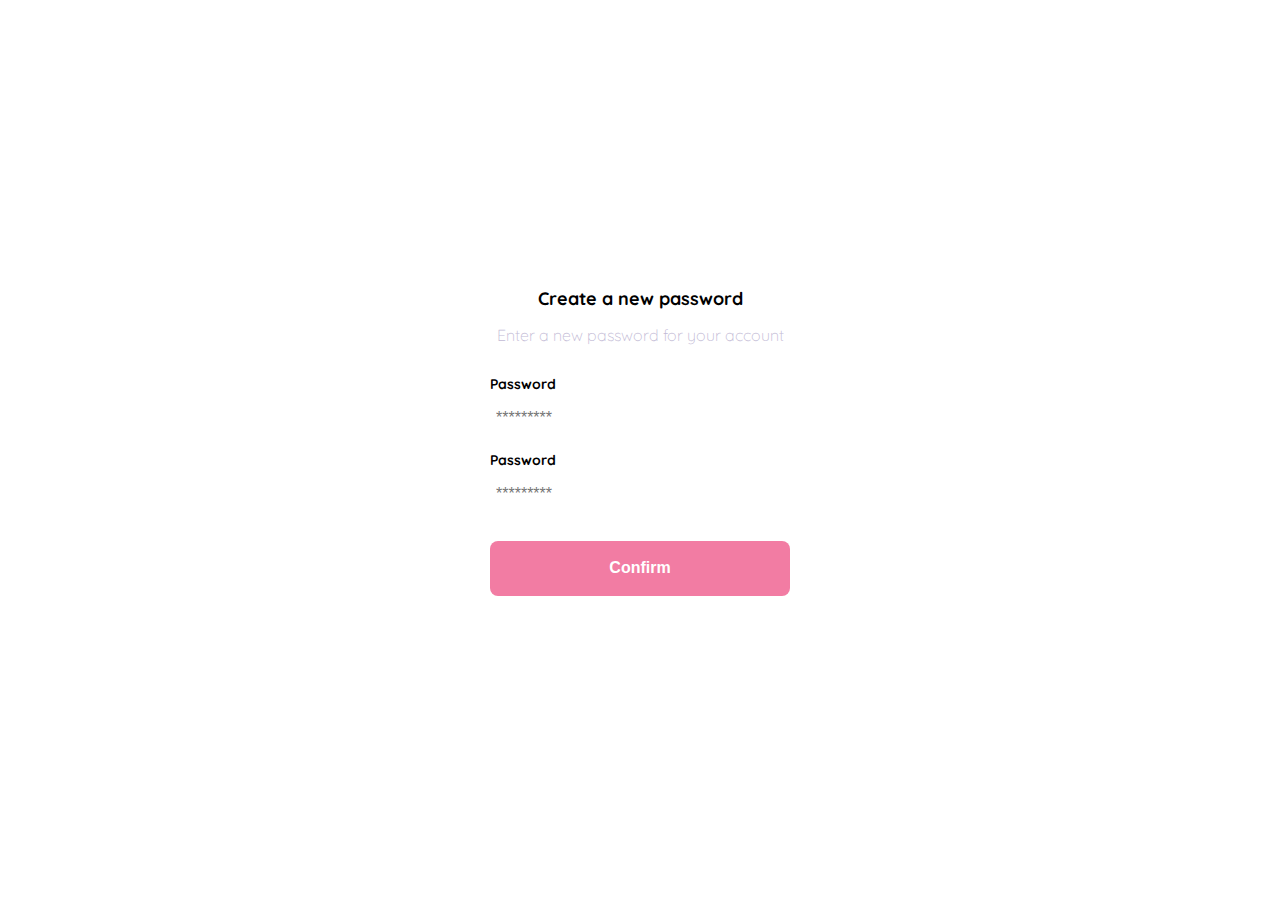
<file: YadeSale/create-new-password.html>
<!DOCTYPE html>
<html lang="en">
<head>
    <meta charset="UTF-8">
    <meta http-equiv="X-UA-Compatible" content="IE=edge">
    <meta name="viewport" content="width=device-width, initial-scale=1.0">
    <link rel="preconnect" href="https://fonts.googleapis.com">
    <link rel="preconnect" href="https://fonts.gstatic.com" crossorigin>
    <link rel="stylesheet" href="css/create-new-password.css">
    <link href="https://fonts.googleapis.com/css2?family=Quicksand:wght@300;500;700&display=swap" rel="stylesheet">
    <title>Create account</title>

</head>
<body>

    <div class="login">

        <div class="form-container">
            <img src="./logos/logo_yard_sale.svg" alt="logo" class="logo">
            
        
        <h1 class="title">Create a new password</h1>
        <p class="subtitle"> Enter a new password for your account</p>

        <form action="#" class="form">
            <label for="new-password"
             class="label">Password</label>
            <input type="password"
             id="new-password" 
             placeholder="*********"
             class="input input-password">

             <label for="new-password"
             class="label">Password</label>
            <input type="password"
             id="new-password" 
             placeholder="*********"
             class="input input-password">

             <input type="submit" value="Confirm" class="primary-button login-button">

         
        </form>
    </div>
    </div><!--login-->
    
</body>
</html>
</file>
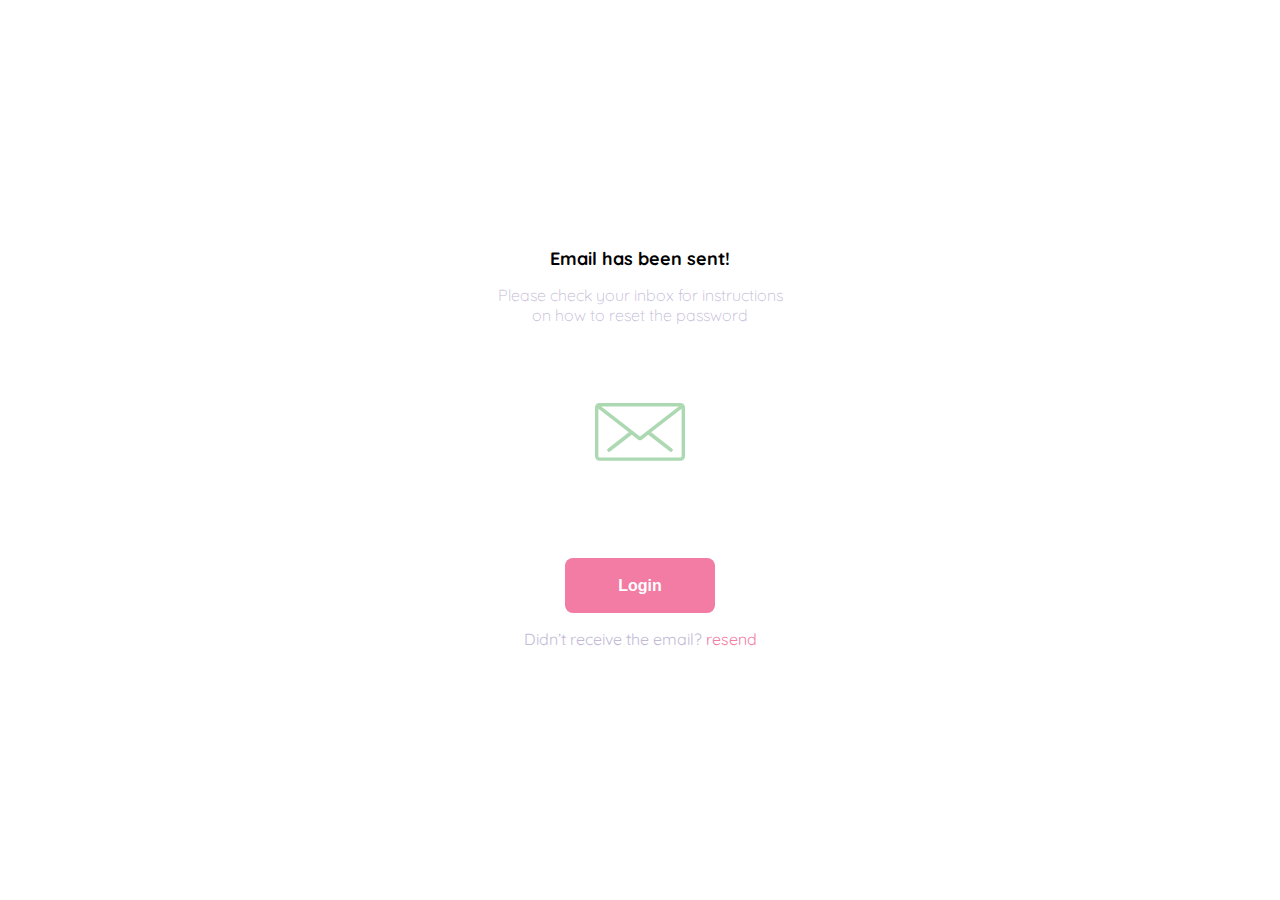
<file: YadeSale/email-sent.html>
<!DOCTYPE html>
<html lang="en">
<head>
    <meta charset="UTF-8">
    <meta http-equiv="X-UA-Compatible" content="IE=edge">
    <meta name="viewport" content="width=device-width, initial-scale=1.0">
    <link rel="preconnect" href="https://fonts.googleapis.com">
    <link rel="preconnect" href="https://fonts.gstatic.com" crossorigin>
    <link rel="stylesheet" href="css/email-sent.css">
    <link href="https://fonts.googleapis.com/css2?family=Quicksand:wght@300;500;700&display=swap" rel="stylesheet">
    <title>Email sent</title>

</head>
<body>

    <div class="login">

        <div class="form-container">
            <img src="./logos/logo_yard_sale.svg" alt="logo" class="logo">
            
        
        <h1 class="title">Email has been sent!</h1>
        <p class="subtitle"> Please check your inbox for instructions on how to reset the password</p>

        <div class="email-image">
            <img src="./icons/email.svg" alt="email">
        </div>
        

        <form action="login.html">
            <input type="submit" value="Login" class="primary-button login-button">
        </form>
         
         
            <p class="resend">
                <span>Didn’t receive the email?</span>
                <a href="">resend</a>
            </p>
    </div>
    </div><!--login-->
    
</body>
</html>
</file>
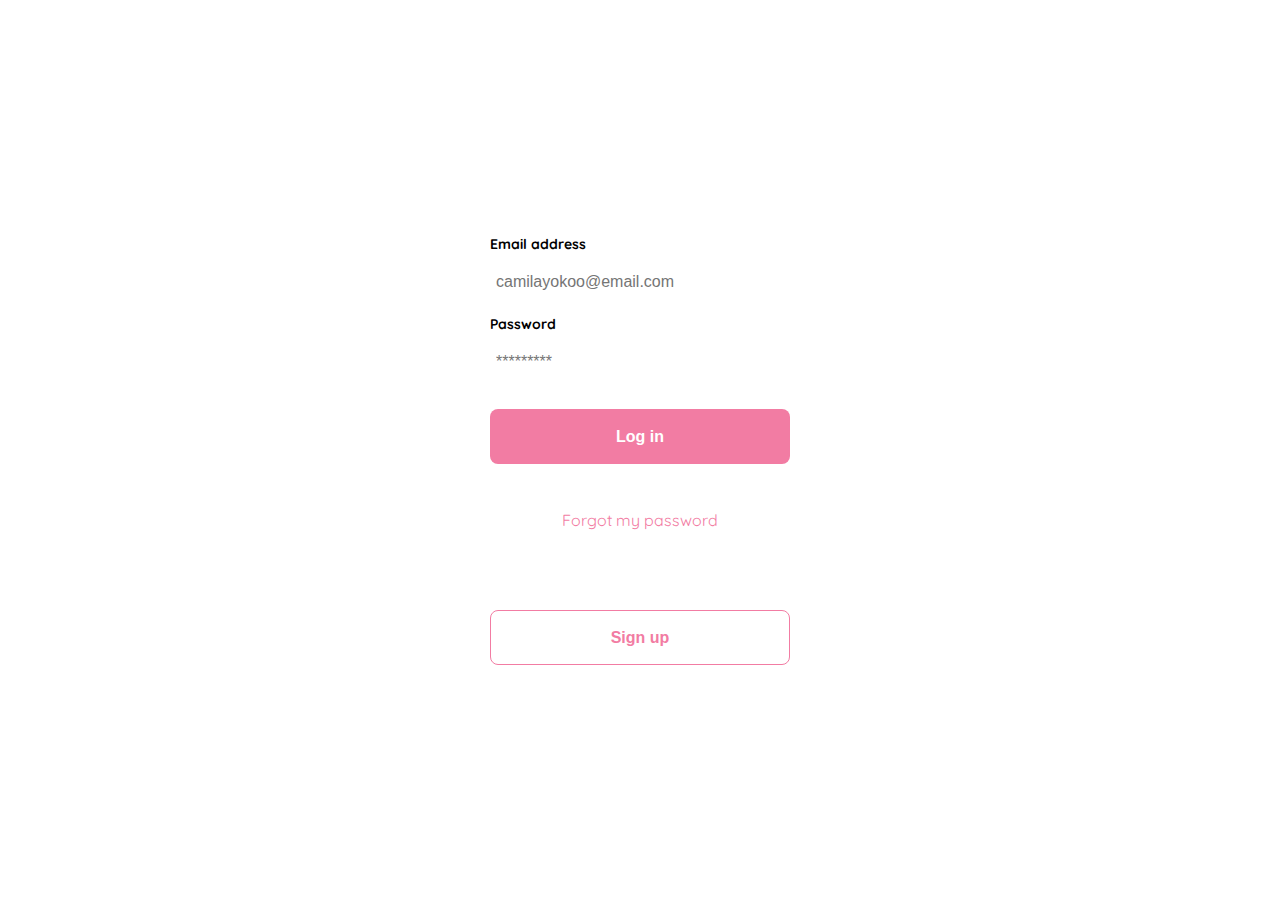
<file: YadeSale/login.html>
<!DOCTYPE html>
<html lang="en">
<head>
    <meta charset="UTF-8">
    <meta http-equiv="X-UA-Compatible" content="IE=edge">
    <meta name="viewport" content="width=device-width, initial-scale=1.0">
    <link rel="preconnect" href="https://fonts.googleapis.com">
    <link rel="preconnect" href="https://fonts.gstatic.com" crossorigin>
    <link rel="stylesheet" href="css/login.css">
    <link href="https://fonts.googleapis.com/css2?family=Quicksand:wght@300;500;700&display=swap" rel="stylesheet">
    <title>Login</title>

    
</head>
<body>

    <div class="login">

        <div class="form-container">
            <img src="./logos/logo_yard_sale.svg" alt="logo" class="logo">
            
        
      

        <form action="index.html" class="form">
            <label for="email"
             class="label">Email address</label>
            <input type="txt"
             id="email" 
             placeholder="camilayokoo@email.com"
             class="input input-email">

           

             <label for="new-password"
             class="label">Password</label>
            <input type="password"
             id="password" 
             placeholder="*********"
             class="input input-password">

             <input type="submit" value="Log in" class="primary-button login-button" >
            

         
        </form>

        <p class="resend">
            <a href="password-recovery.html">Forgot my password</a>
        </p>
    
        <form action="my-account.html">
            <button class="secondary-button signup-button">Sign up</button>
        </form>
       
    </div>
    </div><!--login-->
    
</body>
</html>
</file>
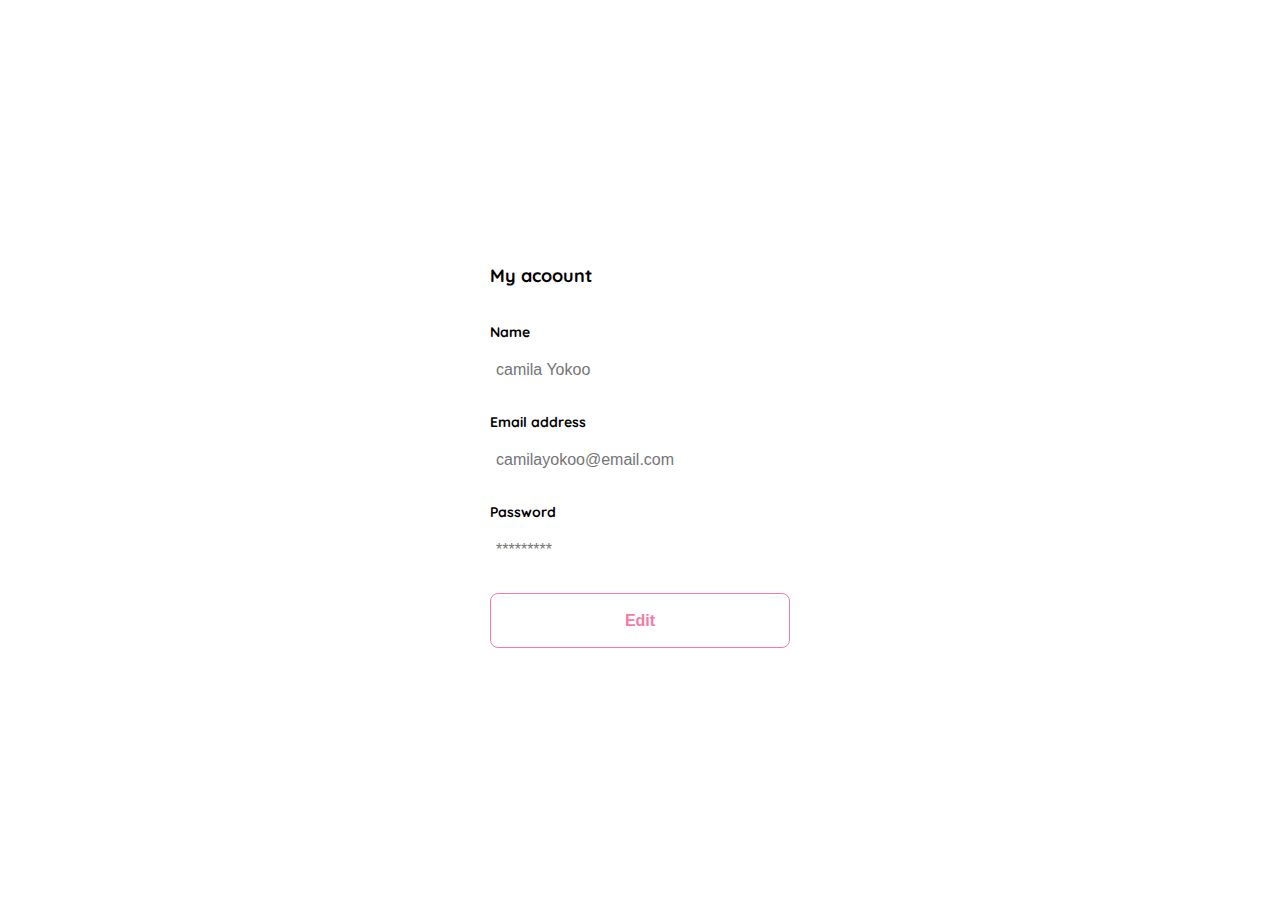
<file: YadeSale/my-account-edit.html>
<!DOCTYPE html>
<html lang="en">
<head>
    <meta charset="UTF-8">
    <meta http-equiv="X-UA-Compatible" content="IE=edge">
    <meta name="viewport" content="width=device-width, initial-scale=1.0">
    <link rel="preconnect" href="https://fonts.googleapis.com">
    <link rel="preconnect" href="https://fonts.gstatic.com" crossorigin>
    <link rel="stylesheet" href="css/my-account-edit.css">
    <link href="https://fonts.googleapis.com/css2?family=Quicksand:wght@300;500;700&display=swap" rel="stylesheet">
    <title>My account edit</title>

  
</head>
<body>

    <div class="login">

        <div class="form-container">
            <img src="./logos/logo_yard_sale.svg" alt="logo" class="logo">
            
        
            <h1 class="title">My acoount</h1>

        <form action="#" class="form">

            <label for="name"
            class="label">Name</label>
           <input type="txt"
            id="name" 
            placeholder="camila Yokoo"
            class="input input-name">


            <label for="email"
             class="label">Email address</label>
            <input type="txt"
             id="email" 
             placeholder="camilayokoo@email.com"
             class="input input-email">

           

             <label for="new-password"
             class="label">Password</label>
            <input type="password"
             id="password" 
             placeholder="*********"
             class="input input-password">

             <button class="secondary-button signup-button">Edit</button>

         
        </form>

       
    </div>
    </div><!--login-->
    
</body>
</html>
</file>
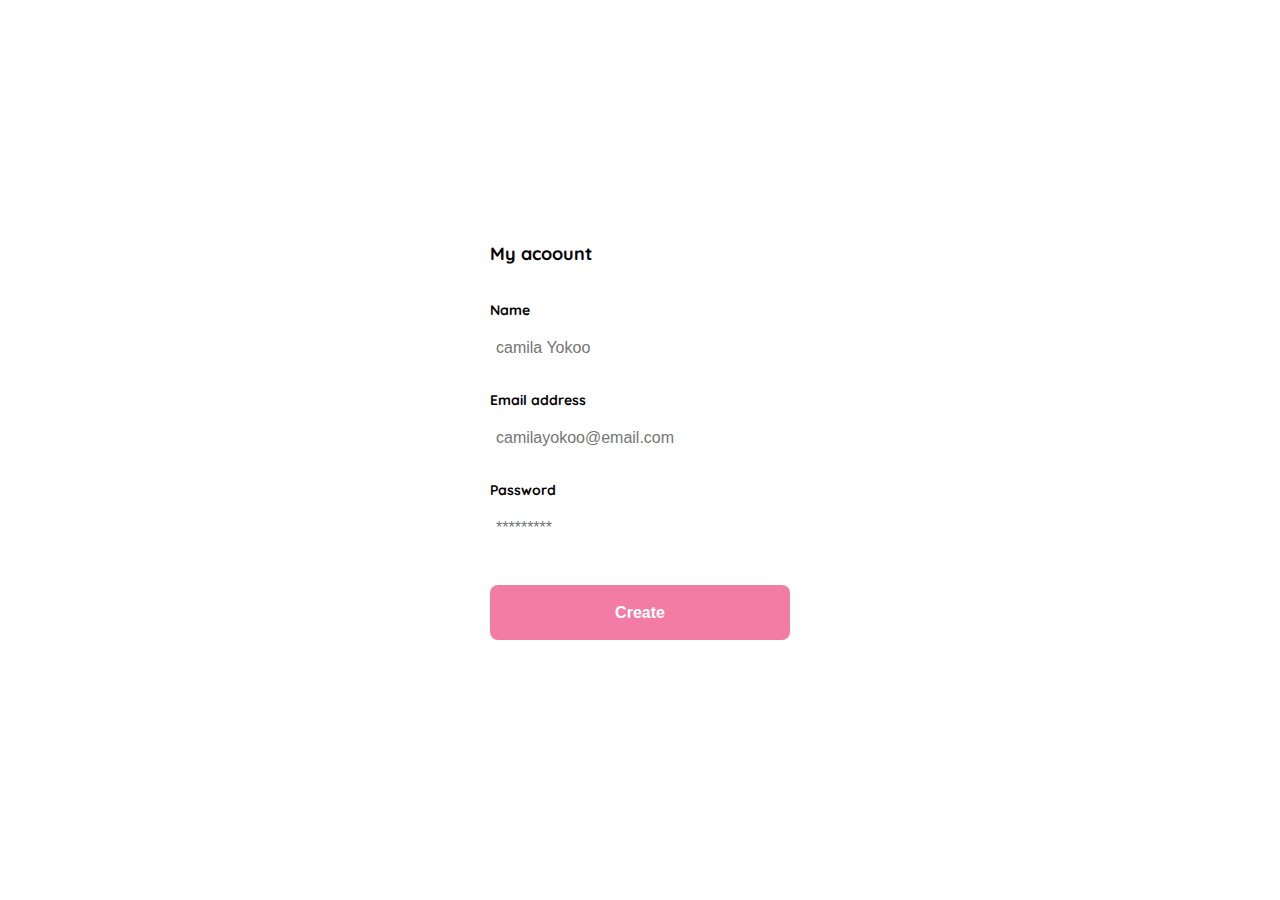
<file: YadeSale/my-account.html>
<!DOCTYPE html>
<html lang="en">
<head>
    <meta charset="UTF-8">
    <meta http-equiv="X-UA-Compatible" content="IE=edge">
    <meta name="viewport" content="width=device-width, initial-scale=1.0">
    <link rel="preconnect" href="https://fonts.googleapis.com">
    <link rel="preconnect" href="https://fonts.gstatic.com" crossorigin>
    <link rel="stylesheet" href="css/my-account.css">
    <link href="https://fonts.googleapis.com/css2?family=Quicksand:wght@300;500;700&display=swap" rel="stylesheet">
    <title>My account</title>

</head>
<body>

    <div class="login">

        <div class="form-container">
            <img src="./logos/logo_yard_sale.svg" alt="logo" class="logo">
            
        
            <h1 class="title">My acoount</h1>

        <form action="login.html" class="form">

            <label for="name"
            class="label">Name</label>
           <input type="txt"
            id="name" 
            placeholder="camila Yokoo"
            class="input input-name">


            <label for="email"
             class="label">Email address</label>
            <input type="txt"
             id="email" 
             placeholder="camilayokoo@email.com"
             class="input input-email">

           

             <label for="new-password"
             class="label">Password</label>
            <input type="password"
             id="password" 
             placeholder="*********"
             class="input input-password">

             <input type="submit" value="Create" class="primary-button login-button">

         
        </form>

       
    </div>
    </div><!--login-->
    
</body>
</html>
</file>
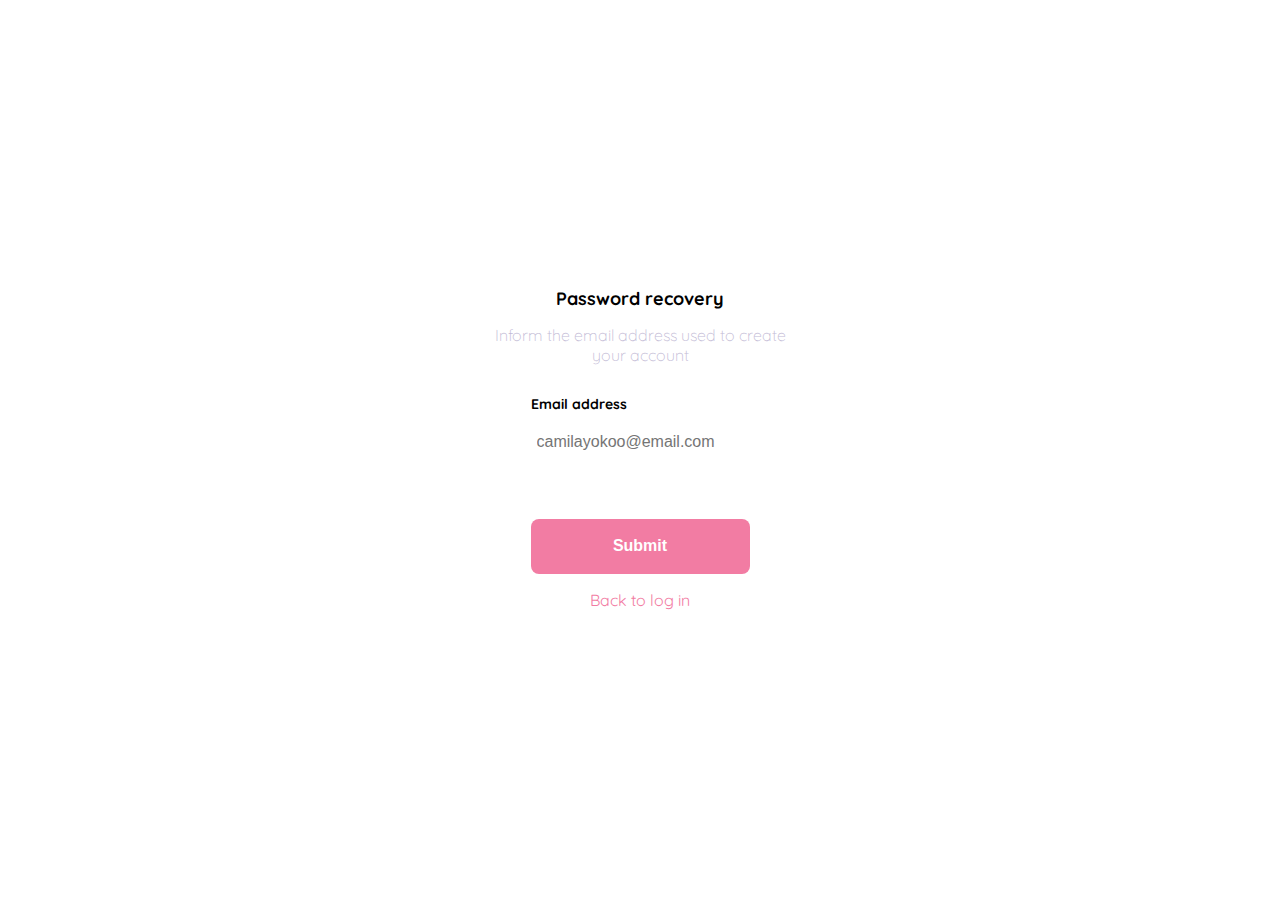
<file: YadeSale/password-recovery.html>
<!DOCTYPE html>
<html lang="en">
<head>
    <meta charset="UTF-8">
    <meta http-equiv="X-UA-Compatible" content="IE=edge">
    <meta name="viewport" content="width=device-width, initial-scale=1.0">
    <link rel="preconnect" href="https://fonts.googleapis.com">
    <link rel="preconnect" href="https://fonts.gstatic.com" crossorigin>
    <link rel="stylesheet" href="css/password-recovery.css">
    <link href="https://fonts.googleapis.com/css2?family=Quicksand:wght@300;500;700&display=swap" rel="stylesheet">
    <title>Password recovery</title>

   
</head>
<body>

    <div class="login">

        <div class="form-container">
            <img src="./logos/logo_yard_sale.svg" alt="logo" class="logo">
            
        
        <h1 class="title">Password recovery</h1>
        <p class="subtitle"> Inform the email address used to create your account</p>

        <form action="email-sent.html" class="form">
            <label for="email"
             class="label">Email address</label>
            <input type="txt"
             id="email" 
             placeholder="camilayokoo@email.com"
             class="input input-email">

         <input type="submit" value="Submit" class="primary-button login-button">

         </form>

            <p class="resend">
                <a href="login.html">Back to log in</a>
            </p>
    </div>
    </div><!--login-->
    
</body>
</html>
</file>
<file: YadeSale/css/create-new-password.css>
:root{
    --light-lilac: #C2BAD5;
    --white: #FFFFFF;
    --slightly-darker-blue: #9587B7;
    --light-blue: #B4C0D4;
    --pink: #F27CA3;
    --sm: 14px;
    --md: 16px;
    --lg: 18px;

}

    body{
    margin: 0;
    font-family: 'Quicksand', sans-serif;
}

.login{
    width: 100%;
    height: 100vh;
    display: grid;
    place-items: center;
}

.form-container{
    display: grid;
    grid-template-rows: auto 1fr auto;
    width: 300px;
}

.logo{
width: 150px;
margin-bottom: 50px;
justify-self: center;
display: none;

}

.title{
    font-size: var(--lg);
    margin-bottom: 15px;
    text-align: center;
}

.subtitle{
    color: var(--light-lilac);
    font-size: var(--md);
    font-weight: 300;
    margin-top: 0;
    margin-bottom: 30px;
    text-align: center;
}

.form{
    display: flex;
    flex-direction: column;
}

.label{
    font-size: var(--sm);
    font-weight: bold;
    margin-bottom: 4px;

}

.input{
    background-color: var(--text-input-field);
    border: none;
    border-radius: 8px;
    height: 30px;
    font-size: var(--md);
    padding: 6px;
    margin-bottom: 12px;
}

.primary-button{
    background-color: var(--pink);
    border-radius: 8px;
    border: none;
    color: var(--white);
    width: 100%;
    cursor: pointer;
    font-size: var(--md);
    font-weight: bold;
    height: 55px;
}

.login-button{
    margin-top: 14px;
    margin-bottom: 30px;
}

@media (max-width: 640px){
    .logo{
        display: block;
    }
}
</file>
<file: YadeSale/css/email-sent.css>
:root{
    --light-lilac: #C2BAD5;
    --white: #FFFFFF;
    --slightly-darker-blue: #9587B7;
    --light-blue: #B4C0D4;
    --pink: #F27CA3; --sm: 14px;
    --md: 16px;
    --lg: 18px;

}

    body{
    margin: 0;
    font-family: 'Quicksand', sans-serif;
}

.login{
    width: 100%;
    height: 100vh;
    display: grid;
    place-items: center;
}

.form-container{
    display: grid;
    grid-template-rows: auto 1fr auto;
    width: 300px;
    justify-items: center;
}

.logo{
width: 150px;
margin-bottom: 50px;
justify-self: center;
display: none;

}

.title{
    font-size: var(--lg);
    margin-bottom: 15px;
    text-align: center;
}

.subtitle{
    color: var(--light-lilac);
    font-size: var(--md);
    font-weight: 300;
    margin-top: 0;
    margin-bottom: 30px;
    text-align: center;
}

.email-image{
background: var(--text-input-field);
height: 153px;
width: 153px;
left: 564px;
top: 288px;
border-radius: 50%;
display: flex;
align-items: center;
justify-content: center;


}
.email-image img{
height: 57.81x;
width: 90px;
left: 596px;
top: 336px;
border-radius: 0px;

}


.primary-button{
    background-color: var(--pink);
    border-radius: 8px;
    border: none;
    color: var(--white);
    width: 150px;
    cursor: pointer;
    font-size: var(--md);
    font-weight: bold;
    height: 55px;
    
}

.login-button{
    margin-top: 50px;
    
}

.resend{
    font-size: var(--md);
}
.resend span{
    color: var(--light-lilac);
}

.resend a{
    color: var(--pink);
    text-decoration: none;
}
@media (max-width: 640px){
    .logo{
        display: block;
    }
}
</file>
<file: YadeSale/css/login.css>
:root{
    --light-lilac: #C2BAD5;
    --white: #FFFFFF;
    --slightly-darker-blue: #9587B7;
    --light-blue: #B4C0D4;
    --pink: #F27CA3;;
    --sm: 14px;
    --md: 16px;
    --lg: 18px;

}

    body{
    margin: 0;
    font-family: 'Quicksand', sans-serif;
}

.login{
    width: 100%;
    height: 100vh;
    display: grid;
    place-items: center;
}

.form-container{
    display: grid;
    grid-template-rows: auto 1fr auto;
    width: 300px;
}

.logo{
width: 150px;
margin-bottom: 50px;
justify-self: center;
display: none;

}

.title{
    font-size: var(--lg);
    margin-bottom: 15px;
    text-align: center;
}

.subtitle{
    color: var(--light-lilac);
    font-size: var(--md);
    font-weight: 300;
    margin-top: 0;
    margin-bottom: 30px;
    text-align: center;
}

.form{
    display: flex;
    flex-direction: column;
}

.label{
    font-size: var(--sm);
    font-weight: bold;
    margin-bottom: 8px;

}

.input{
    background-color: var(--text-input-field);
    border: none;
    border-radius: 8px;
    height: 30px;
    font-size: var(--md);
    padding: 6px;
    margin-bottom: 12px;
}

.primary-button{
    background-color: var(--pink);
    border-radius: 8px;
    border: none;
    color: var(--white);
    width: 100%;
    cursor: pointer;
    font-size: var(--md);
    font-weight: bold;
    height: 55px;
}

.login-button{
    margin-top: 14px;
    margin-bottom: 30px;
}

.secondary-button{
    background-color: var(--white);
    border: 1px solid var(--pink);
    border-radius: 8px;
    color: var(--pink);
    width: 100%;
    cursor: pointer;
    font-size: var(--md);
    font-weight: bold;
    height: 55px;
}


.resend{
    font-size: var(--md);
    text-align: center;
    margin-bottom: 80px;
}

.resend a{
    color: var(--pink);
    text-decoration: none;

}

@media (max-width: 640px){
    .logo{
        display: block;
    }
}
</file>
<file: YadeSale/css/my-account-edit.css>
:root{
    --light-lilac: #C2BAD5;
    --white: #FFFFFF;
    --slightly-darker-blue: #9587B7;
    --light-blue: #B4C0D4;
    --pink: #F27CA3;
    --sm: 14px;
    --md: 16px;
    --lg: 18px;

}

    body{
    margin: 0;
    font-family: 'Quicksand', sans-serif;
}

.login{
    width: 100%;
    height: 100vh;
    display: grid;
    place-items: center;
}

.form-container{
    display: grid;
    grid-template-rows: auto 1fr auto;
    width: 300px;
}

.logo{
width: 150px;
margin-bottom: 50px;
justify-self: center;
display: none;

}

.title{
    font-size: var(--lg);
    margin-bottom: 36px;
    text-align: start;
    
}

.subtitle{
    color: var(--light-lilac);
    font-size: var(--md);
    font-weight: 300;
    margin-top: 0;
    margin-bottom: 30px;
    text-align: center;
}

.form{
    display: flex;
    flex-direction: column;
}

.label{
    font-size: var(--sm);
    font-weight: bold;
    margin-bottom: 8px;

}

.input{
    background-color: var(--text-input-field);
    border: none;
    border-radius: 8px;
    height: 30px;
    font-size: var(--md);
    padding: 6px;
    margin-bottom: 22px;
}

.primary-button{
    background-color: var(--pink);
    border-radius: 8px;
    border: none;
    color: var(--white);
    width: 100%;
    cursor: pointer;
    font-size: var(--md);
    font-weight: bold;
    height: 55px;
}

.login-button{
    margin-top: 14px;
    margin-bottom: 30px;
}

.secondary-button{
    background-color: var(--white);
    border: 1px solid var(--pink);
    border-radius: 8px;
    color: var(--pink);
    width: 100%;
    cursor: pointer;
    font-size: var(--md);
    font-weight: bold;
    height: 55px;
}


.resend{
    font-size: var(--md);
    text-align: center;
    margin-bottom: 80px;
}

.resend a{
    color: var(--pink);
    text-decoration: none;

}

@media (max-width: 640px){
    .logo{
        display: block;
    }
}
</file>
<file: YadeSale/css/my-account.css>
:root{ 
    --light-lilac: #C2BAD5;
    --white: #FFFFFF;
    --slightly-darker-blue: #9587B7;
    --light-blue: #B4C0D4;
    --pink: #F27CA3;
    --sm: 14px;
    --md: 16px;
    --lg: 18px;

}

    body{
    margin: 0;
    font-family: 'Quicksand', sans-serif;
}

.login{
    width: 100%;
    height: 100vh;
    display: grid;
    place-items: center;
}

.form-container{
    display: grid;
    grid-template-rows: auto 1fr auto;
    width: 300px;
}

.logo{
width: 150px;
margin-bottom: 50px;
justify-self: center;
display: none;

}

.title{
    font-size: var(--lg);
    margin-bottom: 36px;
    text-align: start;
    
}

.subtitle{
    color: var(--light-lilac);
    font-size: var(--md);
    font-weight: 300;
    margin-top: 0;
    margin-bottom: 30px;
    text-align: center;
}

.form{
    display: flex;
    flex-direction: column;
}

.label{
    font-size: var(--sm);
    font-weight: bold;
    margin-bottom: 8px;

}

.input{
    background-color: var(--text-input-field);
    border: none;
    border-radius: 8px;
    height: 30px;
    font-size: var(--md);
    padding: 6px;
    margin-bottom: 22px;
}

.primary-button{
    background-color: var(--pink);
    border-radius: 8px;
    border: none;
    color: var(--white);
    width: 100%;
    cursor: pointer;
    font-size: var(--md);
    font-weight: bold;
    height: 55px;
}

.login-button{
    margin-top: 14px;
    margin-bottom: 30px;
}

.secondary-button{
    background-color: var(--white);
    border: 1px solid var(--pink);
    border-radius: 8px;
    color: var(--pink);
    width: 100%;
    cursor: pointer;
    font-size: var(--md);
    font-weight: bold;
    height: 55px;
}


.resend{
    font-size: var(--md);
    text-align: center;
    margin-bottom: 80px;
}

.resend a{
    color: var(--pink);
    text-decoration: none;

}

@media (max-width: 640px){
    .logo{
        display: block;
    }
}
</file>
<file: YadeSale/css/password-recovery.css>
:root{
    --light-lilac: #C2BAD5;
    --white: #FFFFFF;
    --slightly-darker-blue: #9587B7;
    --light-blue: #B4C0D4;
    --pink: #F27CA3;
    --sm: 14px;
    --md: 16px;
    --lg: 18px;

}

    body{
    margin: 0;
    font-family: 'Quicksand', sans-serif;
}

.login{
    width: 100%;
    height: 100vh;
    display: grid;
    place-items: center;
}

.form-container{
    display: grid;
    grid-template-rows: auto 1fr auto;
    width: 300px;
    justify-items: center;
}

.logo{
width: 150px;
margin-bottom: 50px;
justify-self: center;
display: none;

}

.title{
    font-size: var(--lg);
    margin-bottom: 15px;
    text-align: center;
}

.subtitle{
    color: var(--light-lilac);
    font-size: var(--md);
    font-weight: 300;
    margin-top: 0;
    margin-bottom: 30px;
    text-align: center;
}

.form{
    display: flex;
    flex-direction: column;
}

.label{
    font-size: var(--sm);
    font-weight: bold;
    margin-bottom: 8px;

}

.input{
    background-color: var(--text-input-field);
    border: none;
    border-radius: 8px;
    height: 30px;
    font-size: var(--md);
    padding: 6px;
    margin-bottom: 6px;
}


.primary-button{
    background-color: var(--pink);
    border-radius: 8px;
    border: none;
    color: var(--white);
    width: 100%;
    cursor: pointer;
    font-size: var(--md);
    font-weight: bold;
    height: 55px;
    
}

.login-button{
    margin-top: 50px;
    
}

.resend{
    font-size: var(--md);
}
.resend span{
    color: var(--light-lilac);
}

.resend a{
    color: var(--pink);
    text-decoration: none;
}
@media (max-width: 640px){
    .logo{
        display: block;
    }
}
</file>
